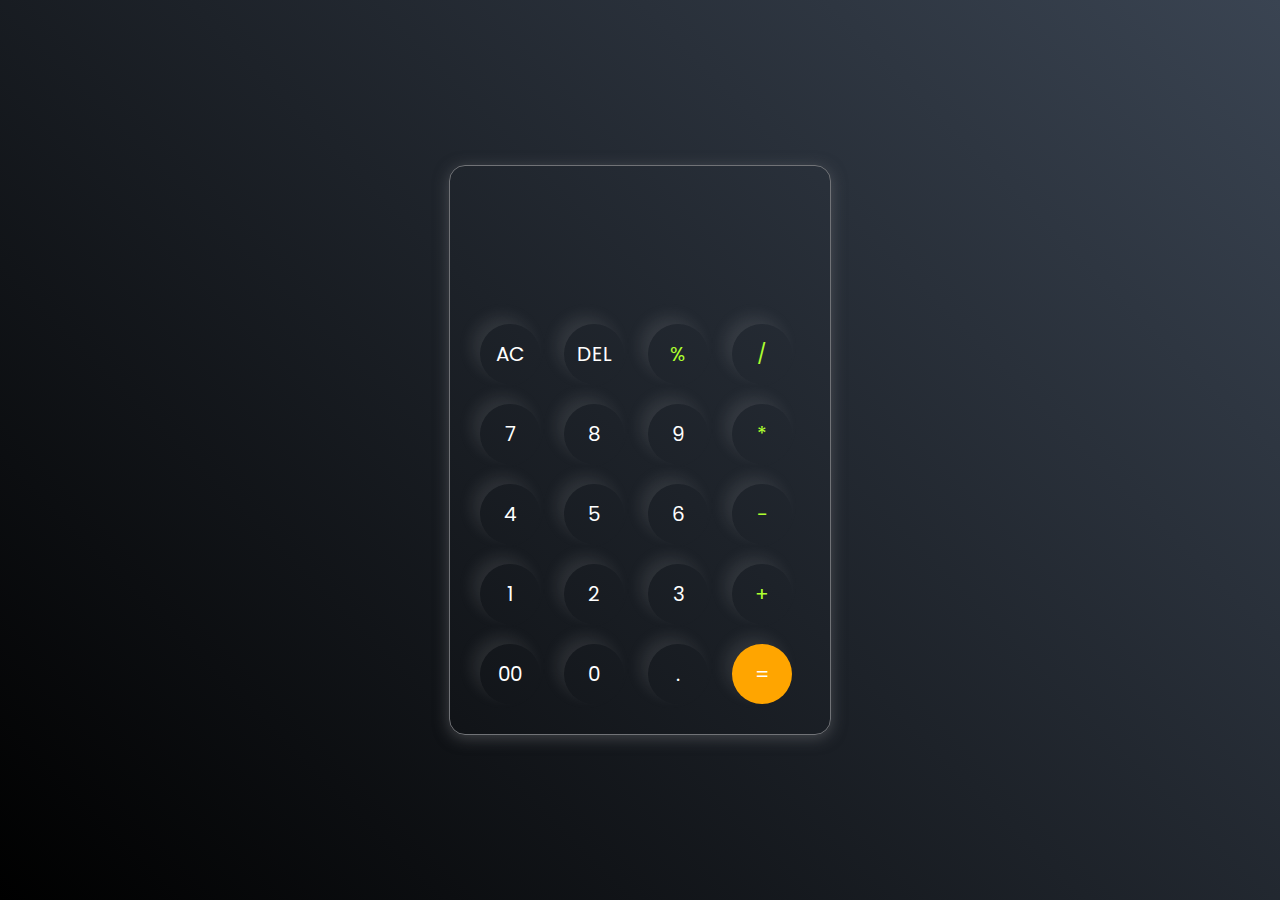
<file: index.html>
<!DOCTYPE html>
<html lang="en">
<head>
    <meta charset="UTF-8">
    <meta name="viewport" content="width=device-width, initial-scale=1.0">
    <title>Document</title>
    <link rel="stylesheet" href="style.css">
</head>
<body>

    <div class="calculator">
        <input id="display" readonly>
        <div id="keys">
            <button onclick="clearDisplay()" class="cancelbth">AC</button>
            <button onclick="clearDisplay()" class="cancelbth">DEL</button>
            <button onclick="appendToDisplay('%')" class="operator">%</button>
            <button onclick="appendToDisplay('/')" class="operator">/</button>
        </div>
        <div id="keys">
            <button onclick="appendToDisplay('7')">7</button>
            <button onclick="appendToDisplay('8')">8</button>
            <button onclick="appendToDisplay('9')">9</button>
            <button onclick="appendToDisplay('*')" class="operator">*</button>
        </div>
        <div id="keys">
            <button onclick="appendToDisplay('4')">4</button>
            <button onclick="appendToDisplay('5')">5</button>
            <button onclick="appendToDisplay('6')">6</button>
            <button onclick="appendToDisplay('-')" class="operator">-</button>
        </div>
        <div id="keys">
            <button onclick="appendToDisplay('1')">1</button>
            <button onclick="appendToDisplay('2')">2</button>
            <button onclick="appendToDisplay('3')">3</button>
            <button onclick="appendToDisplay('+')" class="operator">+</button>
        </div>
            <button onclick="appendToDisplay('0')">00</button>
            <button onclick="appendToDisplay('0')">0</button>
            <button onclick="appendToDisplay('.')">.</button>
            <button onclick="calculate()" class="equalbtn">=</button>
        </div>
    </div>

    <script src="script.js"></script>
</body>
</html>
</file>
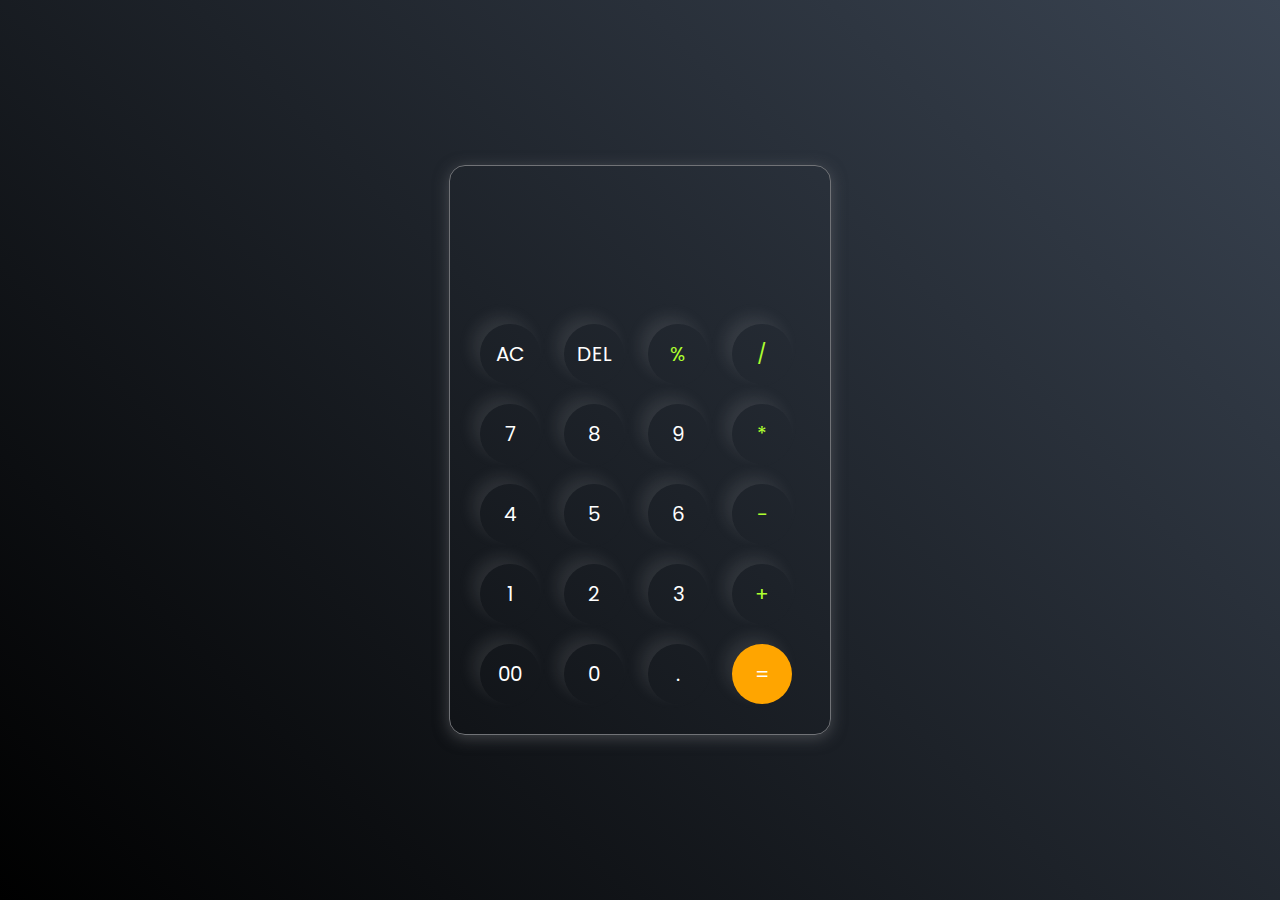
<file: calculater.html>
<!DOCTYPE html>
<html lang="en">
<head>
    <meta charset="UTF-8">
    <meta name="viewport" content="width=device-width, initial-scale=1.0">
    <title>Document</title>
    <link rel="stylesheet" href="calculater.css">
</head>
<body>

    <div class="calculator">
        <input id="display" readonly>
        <div id="keys">
            <button onclick="clearDisplay()" class="cancelbth">AC</button>
            <button onclick="clearDisplay()" class="cancelbth">DEL</button>
            <button onclick="appendToDisplay('%')" class="operator">%</button>
            <button onclick="appendToDisplay('/')" class="operator">/</button>
        </div>
        <div id="keys">
            <button onclick="appendToDisplay('7')">7</button>
            <button onclick="appendToDisplay('8')">8</button>
            <button onclick="appendToDisplay('9')">9</button>
            <button onclick="appendToDisplay('*')" class="operator">*</button>
        </div>
        <div id="keys">
            <button onclick="appendToDisplay('4')">4</button>
            <button onclick="appendToDisplay('5')">5</button>
            <button onclick="appendToDisplay('6')">6</button>
            <button onclick="appendToDisplay('-')" class="operator">-</button>
        </div>
        <div id="keys">
            <button onclick="appendToDisplay('1')">1</button>
            <button onclick="appendToDisplay('2')">2</button>
            <button onclick="appendToDisplay('3')">3</button>
            <button onclick="appendToDisplay('+')" class="operator">+</button>
        </div>
            <button onclick="appendToDisplay('0')">00</button>
            <button onclick="appendToDisplay('0')">0</button>
            <button onclick="appendToDisplay('.')">.</button>
            <button onclick="calculate()" class="equalbtn">=</button>
        </div>
    </div>

    <script src="calculater.js"></script>
</body>
</html>
</file>
<file: style.css>
@import url('https://fonts.googleapis.com/css2?family=Poppins:ital,wght@1,100&display=swap');

*{
    margin: 0;
    padding: 0;
    box-sizing: border-box;
    font-family: 'poppins',sans-serif;
}

body{
    width: 100%;
    height: 100vh;
    display: flex;
    justify-content: center;
    align-items: center;
    background: linear-gradient(45deg,black,#3a4452);
}
.calculator{
    border: 1px solid #717377;
    padding: 20px;
    border-radius: 16px;
    background: transparent;
    box-shadow: 0px 3px 15px rgba(113, 115, 119,0.5);
}
input{
    width: 320px;
    border: none;
    padding: 24px;
    margin: 10px;
    background: transparent;
    box-shadow: 0px 3px 15px rbgs(84, 84, 84,0.1);
    font-size: 40px;
    text-align: right;
    cursor: pointer;
    color: white;
}
input::placeholder{
    color: white;
}
button{
    border: none;
    width: 60px;
    height: 60px;
    margin: 10px;
    border-radius: 50%;
    background: transparent;
    color: white;
    font-size: 20px;
    box-shadow: -8px -8px 15px rgba(225, 225, 225, 0.1);
    cursor: pointer;
}
.equalbtn{
    background-color: orange;
}
.cancelbtn{
    color: greenyellow;
}
.operator{
    color: greenyellow;
}
</file>
<file: calculater.css>
@import url('https://fonts.googleapis.com/css2?family=Poppins:ital,wght@1,100&display=swap');

*{
    margin: 0;
    padding: 0;
    box-sizing: border-box;
    font-family: 'poppins',sans-serif;
}

body{
    width: 100%;
    height: 100vh;
    display: flex;
    justify-content: center;
    align-items: center;
    background: linear-gradient(45deg,black,#3a4452);
}
.calculator{
    border: 1px solid #717377;
    padding: 20px;
    border-radius: 16px;
    background: transparent;
    box-shadow: 0px 3px 15px rgba(113, 115, 119,0.5);
}
input{
    width: 320px;
    border: none;
    padding: 24px;
    margin: 10px;
    background: transparent;
    box-shadow: 0px 3px 15px rbgs(84, 84, 84,0.1);
    font-size: 40px;
    text-align: right;
    cursor: pointer;
    color: white;
}
input::placeholder{
    color: white;
}
button{
    border: none;
    width: 60px;
    height: 60px;
    margin: 10px;
    border-radius: 50%;
    background: transparent;
    color: white;
    font-size: 20px;
    box-shadow: -8px -8px 15px rgba(225, 225, 225, 0.1);
    cursor: pointer;
}
.equalbtn{
    background-color: orange;
}
.cancelbtn{
    color: greenyellow;
}
.operator{
    color: greenyellow;
}
</file>
